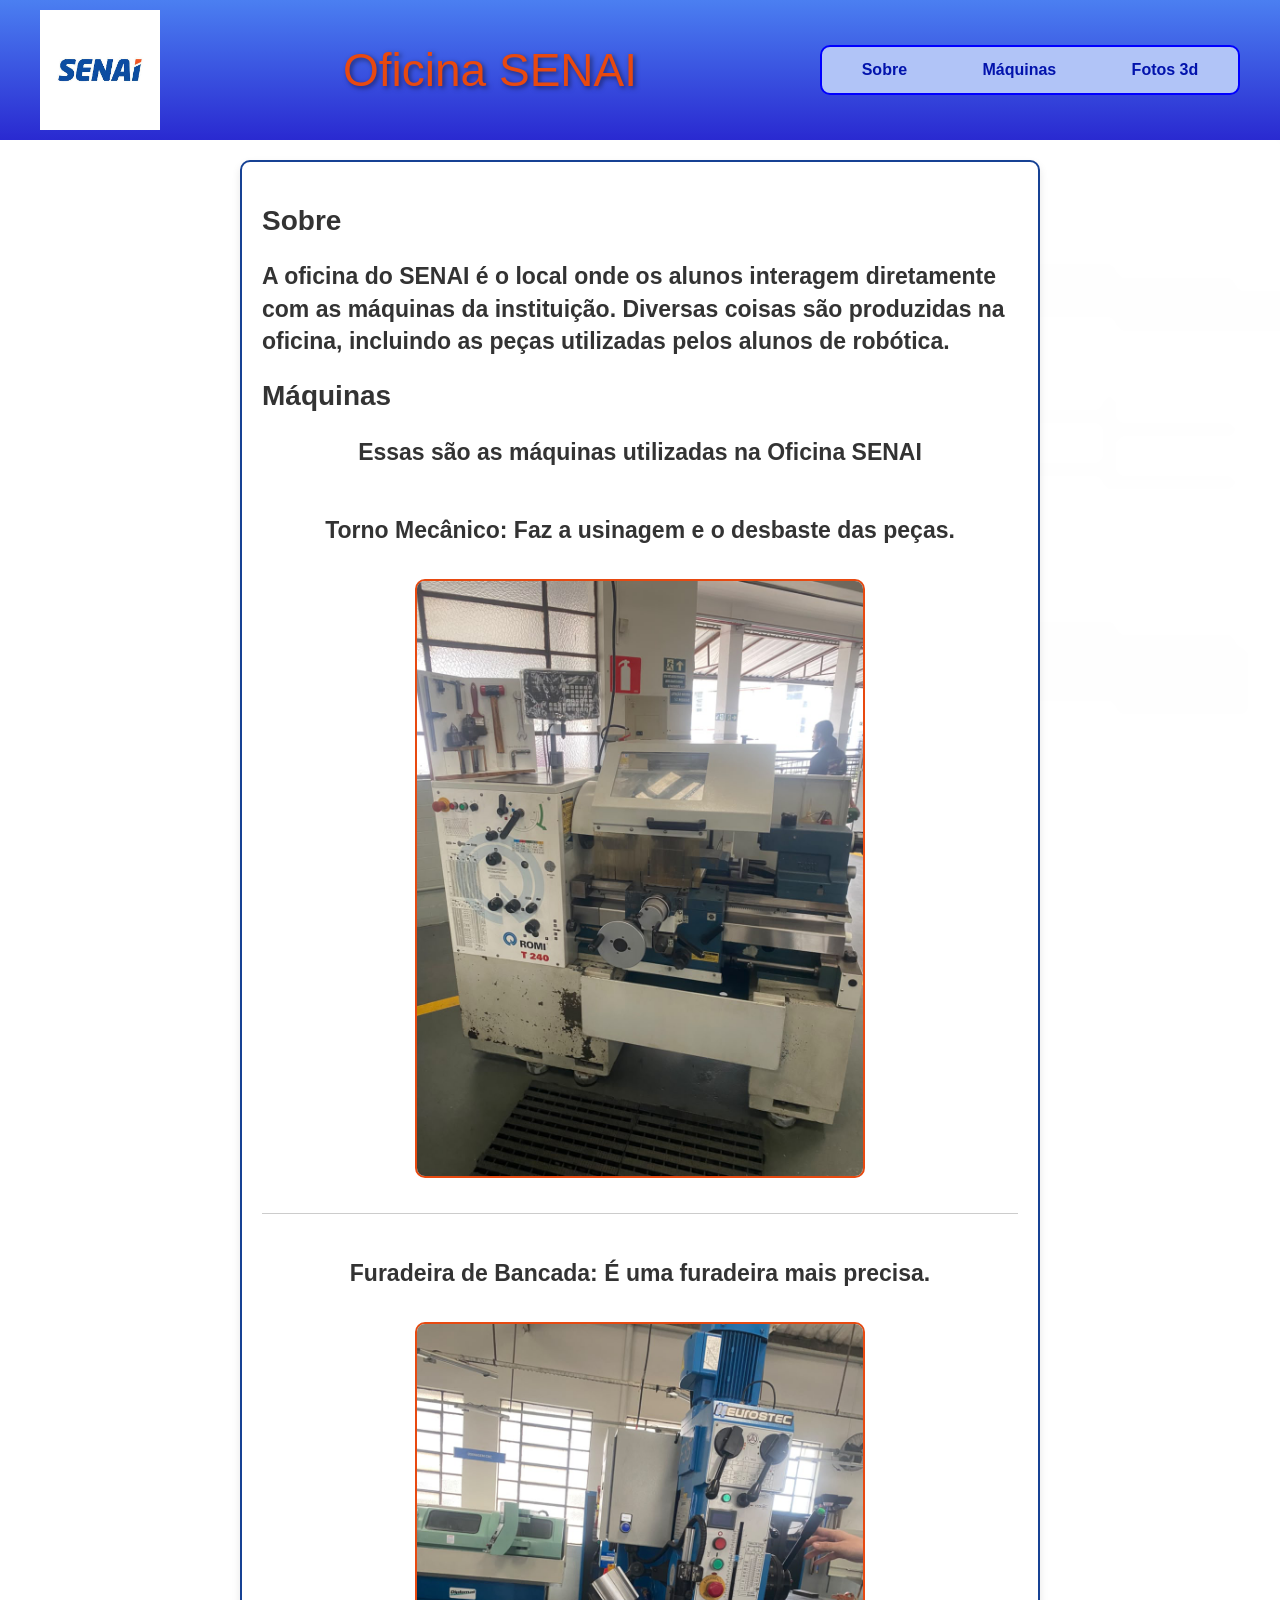
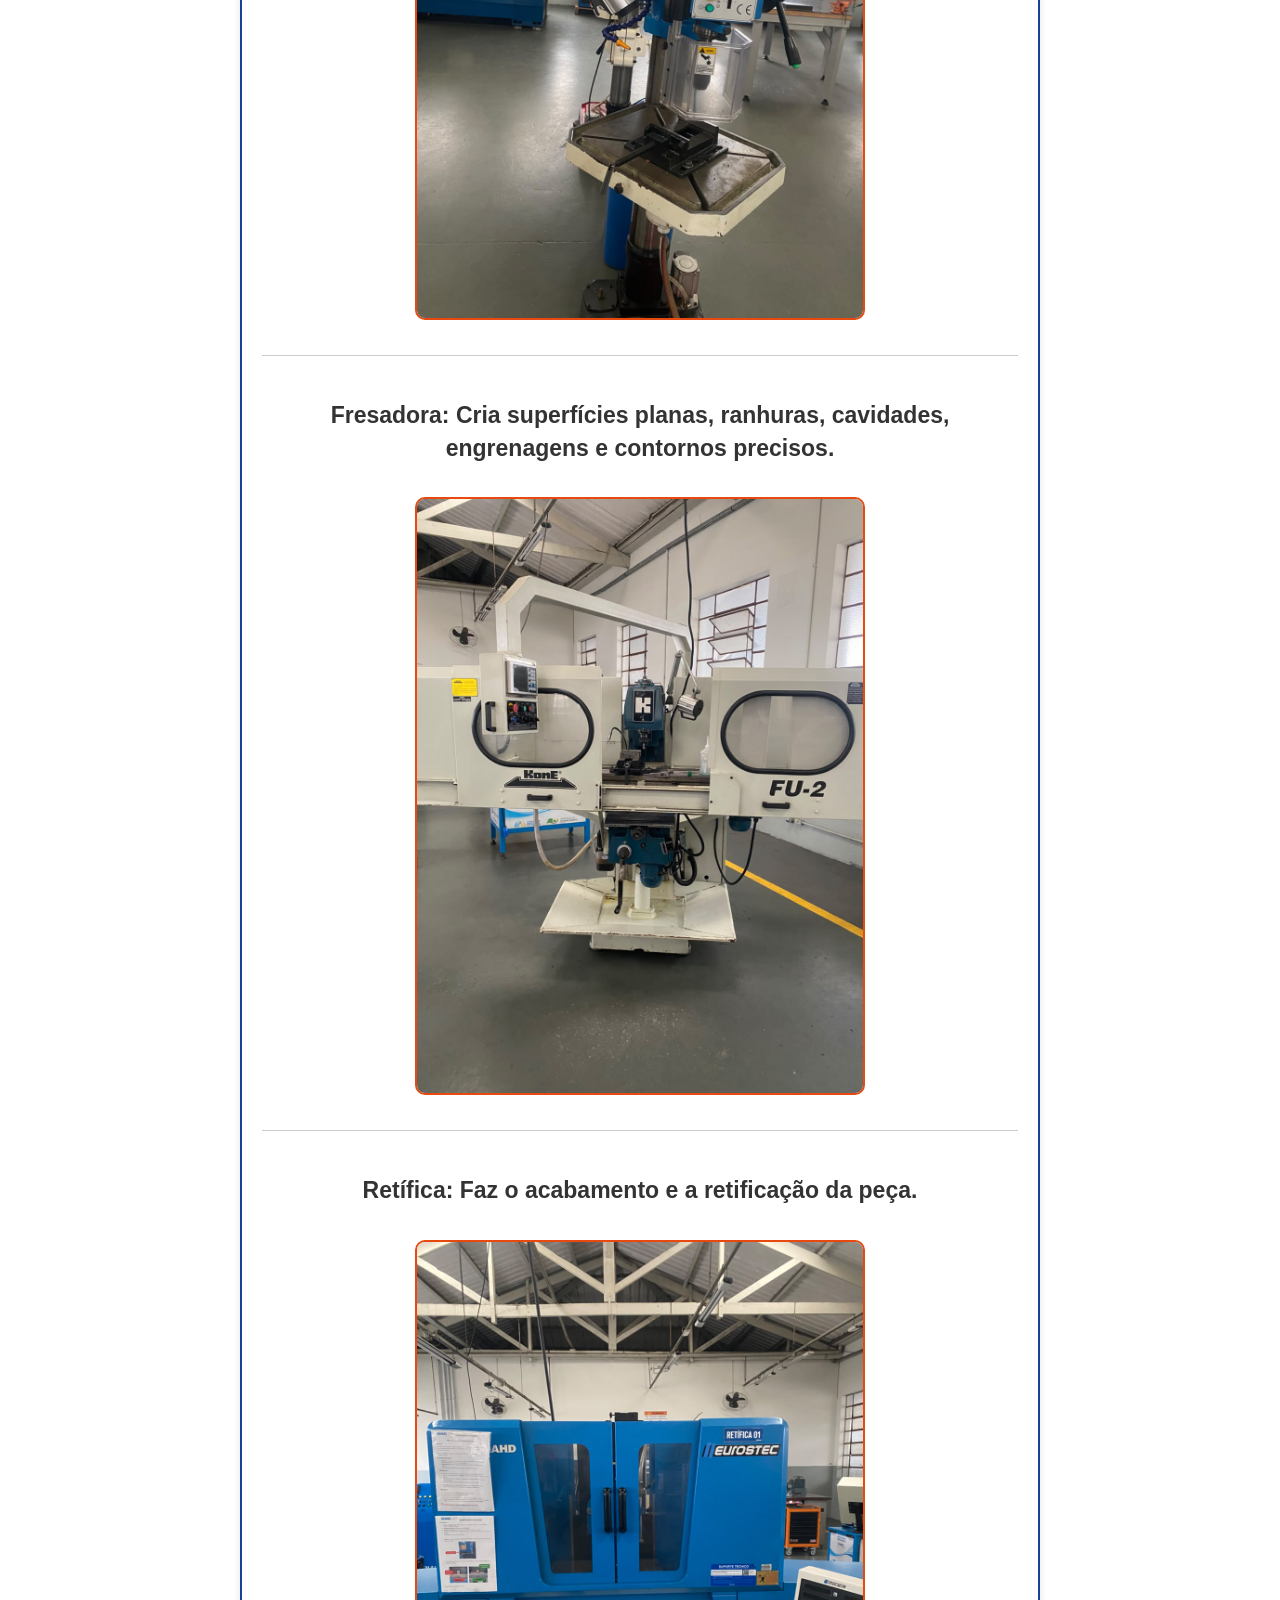
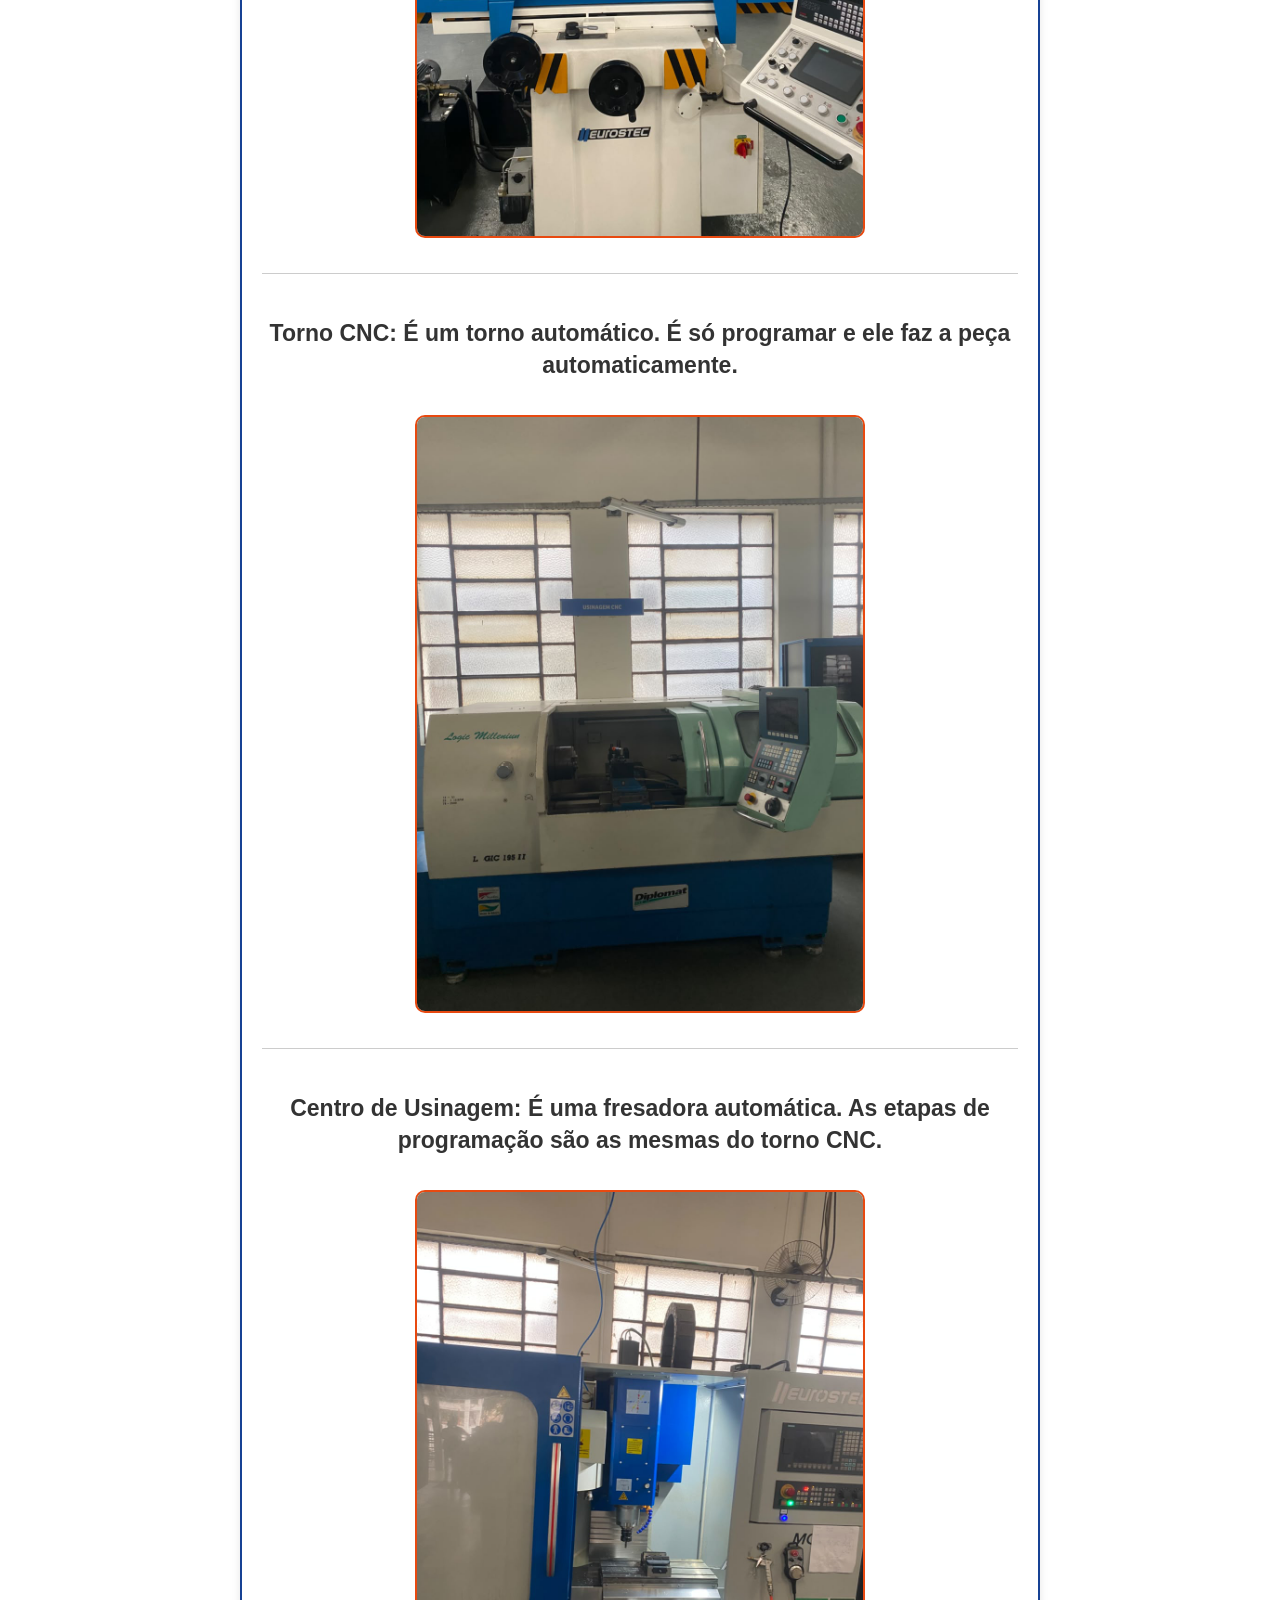
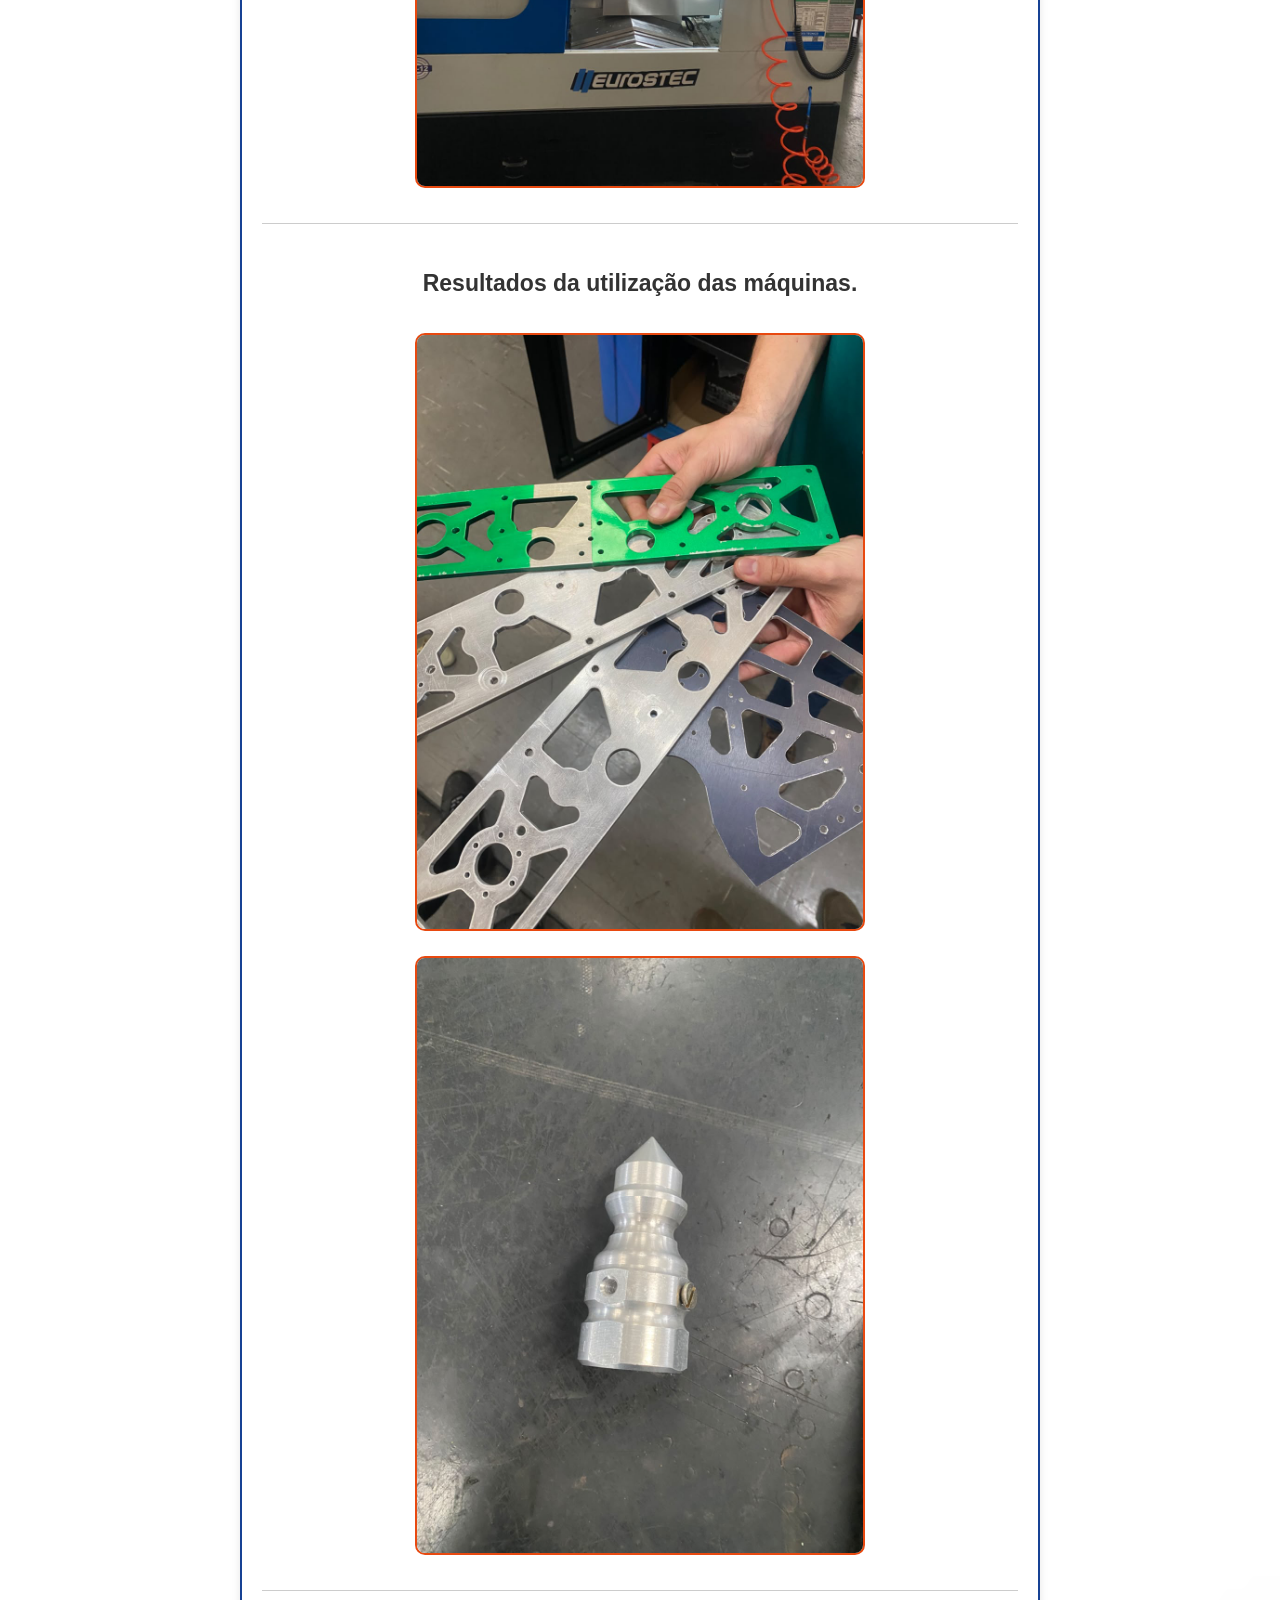
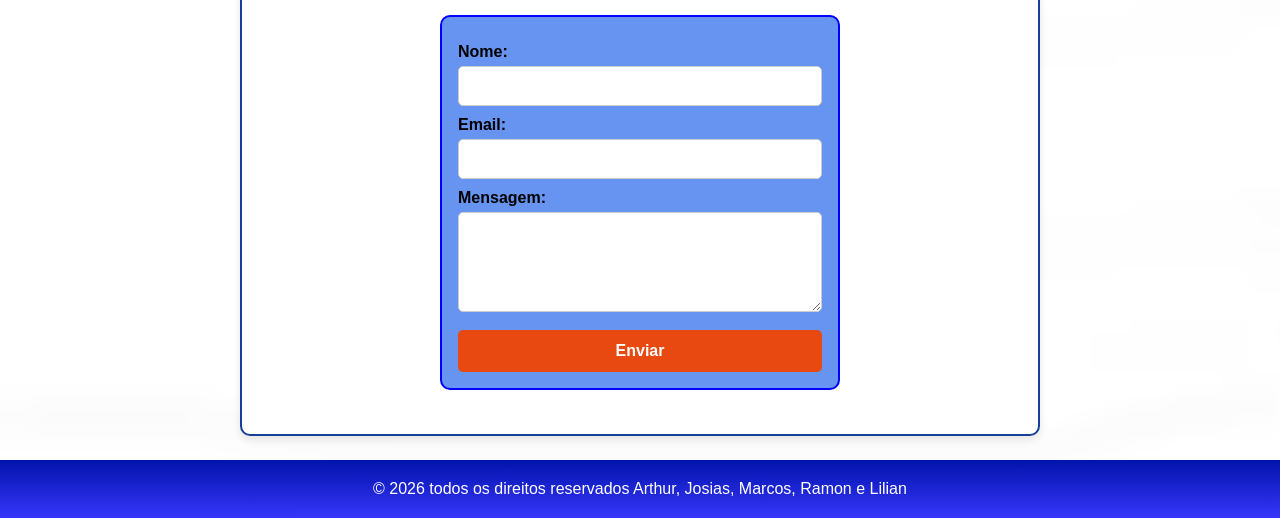
<file: index.html>
<!DOCTYPE html>
<html lang="pt-BR">
<head>
    <meta charset="UTF-8">
    <meta name="viewport" content="width=device-width, initial-scale=1.0">
    <title>Oficina Senai</title>
    <link rel="stylesheet" href="style.css">
</head>
<body>
    <header>
        <img id="logo" src="senai-logo.jpg" alt="logo">
        <h1 id="logo2">Oficina SENAI</h1>
        <nav id="menu">
            <ul id="menu2">
                <li><a href="#sobre">Sobre</a></li>
                <li><a href="#maquinas">Máquinas</a></li>
                <li><a href="fotos.html">Fotos 3d</a></li>
            </ul>
        </nav>
    </header>
    <main>
        <section id="sobre">
            <h2>Sobre</h2>
            <article>
                <p>A oficina do SENAI é o local onde os alunos interagem diretamente com as máquinas da instituição. Diversas coisas são produzidas na oficina, incluindo as peças utilizadas pelos alunos de robótica.</p>
            </article>
        </section>
        <section id="maquinas">
            <h2>Máquinas</h2>
            <p>Essas são as máquinas utilizadas na Oficina SENAI</p>
            <ul>
                <li>
                    <p>Torno Mecânico: Faz a usinagem e o desbaste das peças.</p>
                    <img src="IMG-20261028-WA0003.jpg" alt="Torno Mecânico">
                </li>
                <li>
                    <hr>
                    <p>Furadeira de Bancada: É uma furadeira mais precisa.</p>
                    <img src="IMG-20261028-WA0011.jpg" alt="Furadeira de Bancada">
                </li>
                <li>
                    <hr>
                    <p>Fresadora: Cria superfícies planas, ranhuras, cavidades, engrenagens e contornos precisos.</p>
                    <img src="IMG-20261028-WA0009.jpg" alt="Fresadora">
                </li>
                <li>
                    <hr>
                    <p>Retífica: Faz o acabamento e a retificação da peça.</p>
                    <img src="IMG-20261028-WA0004.jpg" alt="Retífica">
                </li>
                <li>
                    <hr>
                    <p>Torno CNC: É um torno automático. É só programar e ele faz a peça automaticamente.</p>
                    <img src="IMG-20261028-WA0006.jpg" alt="Torno CNC">
                </li>
                <li>
                    <hr>
                    <p>Centro de Usinagem: É uma fresadora automática. As etapas de programação são as mesmas do torno CNC.</p>
                    <img src="IMG-20261028-WA0008.jpg" alt="Centro de Usinagem">
                </li>
                <li>
                    <hr>
                    <p>Resultados da utilização das máquinas.</p>
                    <img src="IMG-20261028-WA0010.jpg" alt="Resultados">
                    <img src="IMG-20261028-WA0005.jpg" alt="Resultados">
                </li>
            </ul>
        </section>
        <hr>
        <form>
            <label for="nome">Nome:</label>
            <input type="text" id="nome" name="nome" required>

            <label for="email">Email:</label>
            <input type="email" id="email" name="email" required>

            <label for="mensagem">Mensagem:</label>
            <textarea id="mensagem" name="mensagem" required></textarea>

            <button type="submit">Enviar</button>
        </form>
    </main>

    <footer>
        <p>&copy; 2026 todos os direitos reservados Arthur, Josias, Marcos, Ramon e Lilian</p>
    </footer>

    <script src="script.js"></script>
</body>
</html>
</file>
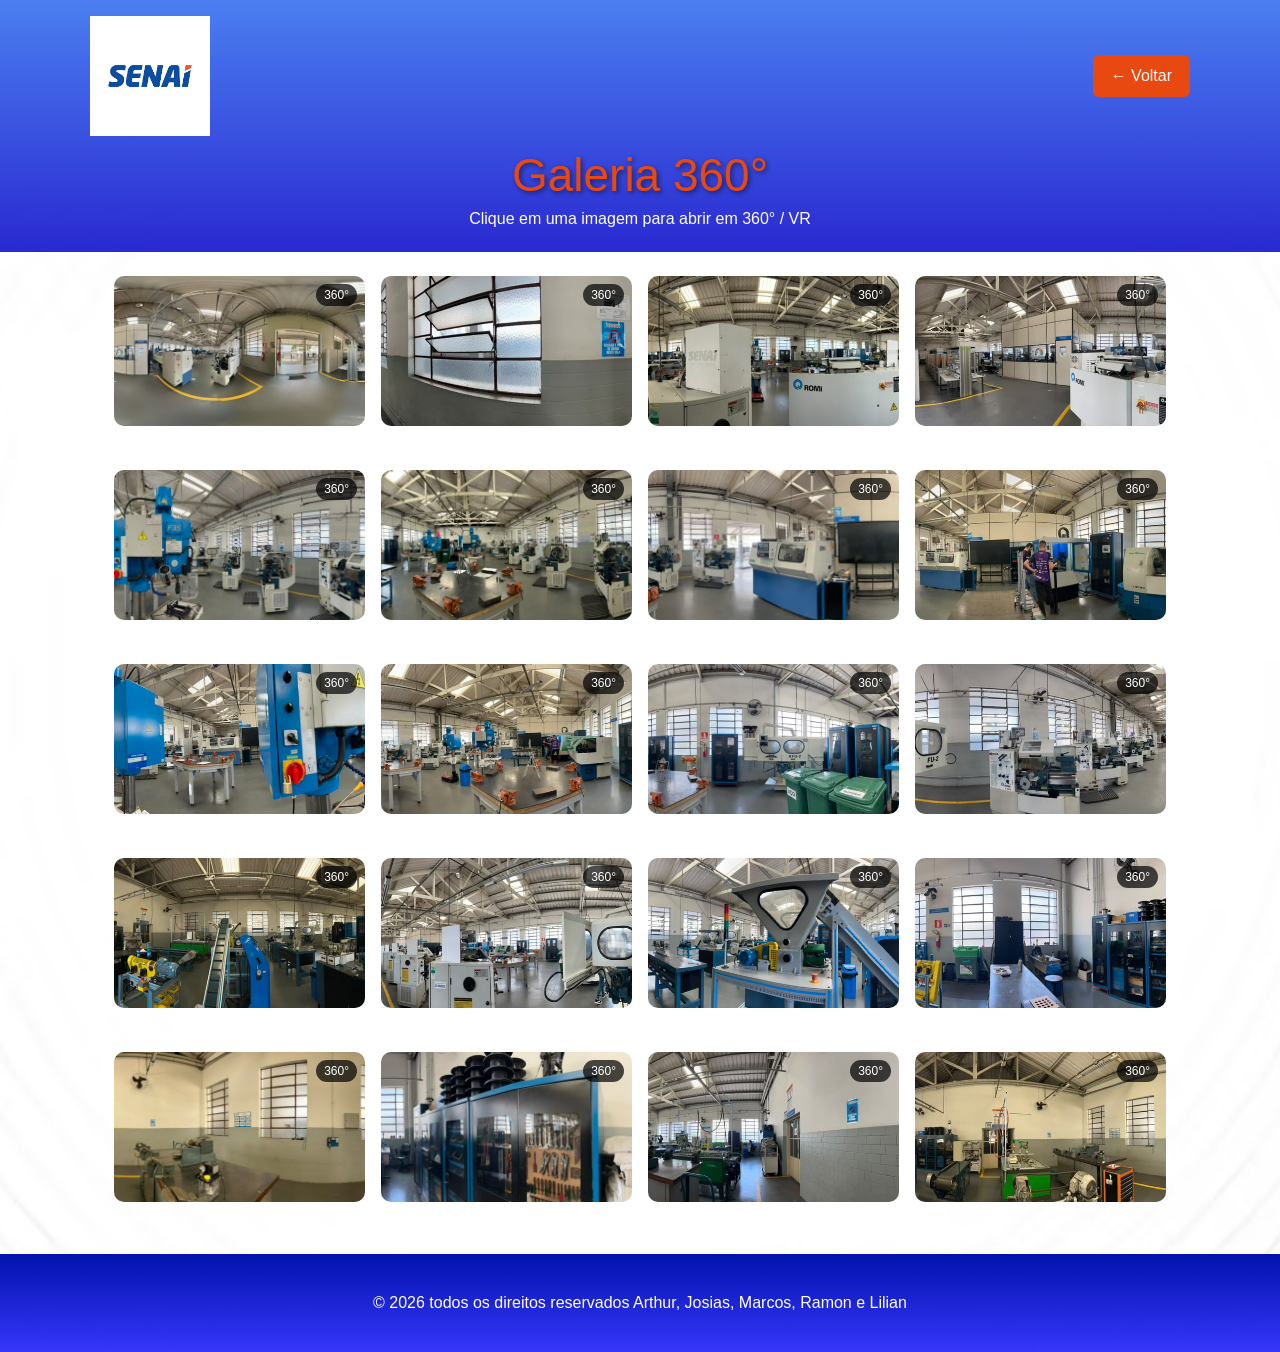
<file: fotos.html>
<!DOCTYPE html>
<html lang="pt-BR">
<head>
  <meta charset="UTF-8">
  <meta name="viewport" content="width=device-width, initial-scale=1, viewport-fit=cover">
  <title>Galeria 360 VR</title>
  <link rel="stylesheet" href="style2.css">
  <!-- A-Frame -->
  <script src="https://aframe.io/releases/1.5.0/aframe.min.js"></script>
</head>
<body>
  <header>
    <div class="topo">
      <img id="logo" src="senai-logo.jpg" alt="logo">
      <a href="index.html" class="voltar"><button type="button">← Voltar</button></a>
    </div>
    <h1>Galeria 360°</h1>
    <p class="sub">Clique em uma imagem para abrir em 360° / VR</p>
  </header>

  <!--
    Para cada imagem:
      src      = miniatura (pode ser a própria imagem 360)
      data-360 = caminho da imagem equiretangular (proporção 2:1)
  -->
  <div class="galeria">
    <figure>
      <img src="foto1.jpeg" data-360="foto1.jpeg" alt="Sala">
      <span class="badge">360°</span>
      <figcaption>Sala</figcaption>
    </figure>
    <figure>
      <img src="foto2.jpeg" data-360="foto2.jpeg" alt="Sala">
      <span class="badge">360°</span>
      <figcaption>Sala</figcaption>
    </figure>
    <figure>
      <img src="foto3.jpeg" data-360="foto3.jpeg" alt="Sala">
      <span class="badge">360°</span>
      <figcaption>Sala</figcaption>
    </figure>
    <figure>
      <img src="foto4.jpeg" data-360="foto4.jpeg" alt="Sala">
      <span class="badge">360°</span>
      <figcaption>Sala</figcaption>
    </figure>
    <figure>
      <img src="foto5.jpeg" data-360="foto5.jpeg" alt="Sala">
      <span class="badge">360°</span>
      <figcaption>Sala</figcaption>
    </figure>
    <figure>
      <img src="foto6.jpeg" data-360="foto6.jpeg" alt="Sala">
      <span class="badge">360°</span>
      <figcaption>Sala</figcaption>
    </figure>
    <figure>
      <img src="foto7.jpeg" data-360="foto7.jpeg" alt="Sala">
      <span class="badge">360°</span>
      <figcaption>Sala</figcaption>
    </figure>
    <figure>
      <img src="foto8.jpeg" data-360="foto8.jpeg" alt="Sala">
      <span class="badge">360°</span>
      <figcaption>Sala</figcaption>
    </figure>
    <figure>
      <img src="foto9.jpeg" data-360="foto9.jpeg" alt="Sala">
      <span class="badge">360°</span>
      <figcaption>Sala</figcaption>
    </figure>
    <figure>
      <img src="foto10.jpeg" data-360="foto10.jpeg" alt="Sala">
      <span class="badge">360°</span>
      <figcaption>Sala</figcaption>
    </figure>
    <figure>
      <img src="foto11.jpeg" data-360="foto11.jpeg" alt="Sala">
      <span class="badge">360°</span>
      <figcaption>Sala</figcaption>
    </figure>
    <figure>
      <img src="foto12.jpeg" data-360="foto12.jpeg" alt="Sala">
      <span class="badge">360°</span>
      <figcaption>Sala</figcaption>
    </figure>
    <figure>
      <img src="foto14.jpeg" data-360="foto14.jpeg" alt="Sala">
      <span class="badge">360°</span>
      <figcaption>Sala</figcaption>
    </figure>
    <figure>
      <img src="foto15.jpeg" data-360="foto15.jpeg" alt="Sala">
      <span class="badge">360°</span>
      <figcaption>Sala</figcaption>
    </figure>
    <figure>
      <img src="foto16.jpeg" data-360="foto16.jpeg" alt="Sala">
      <span class="badge">360°</span>
      <figcaption>Sala</figcaption>
    </figure>
    <figure>
      <img src="foto17.jpeg" data-360="foto17.jpeg" alt="Sala">
      <span class="badge">360°</span>
      <figcaption>Sala</figcaption>
    </figure>
    <figure>
      <img src="foto18.jpeg" data-360="foto18.jpeg" alt="Sala">
      <span class="badge">360°</span>
      <figcaption>Sala</figcaption>
    </figure>
    <figure>
      <img src="foto19.jpeg" data-360="foto19.jpeg" alt="Sala">
      <span class="badge">360°</span>
      <figcaption>Sala</figcaption>
    </figure>
    <figure>
      <img src="foto20.jpeg" data-360="foto20.jpeg" alt="Sala">
      <span class="badge">360°</span>
      <figcaption>Sala</figcaption>
    </figure>
    <figure>
      <img src="foto21.jpeg" data-360="foto21.jpeg" alt="Sala">
      <span class="badge">360°</span>
      <figcaption>Sala</figcaption>
    </figure>
  </div>

  <!-- Visualizador A-Frame -->
  <div id="viewer">
    <button id="fechar">← Voltar</button>
    <div id="titulo-360"></div>

    <a-scene
      id="cena"
      embedded
      vr-mode-ui="enabled: true"
      loading-screen="enabled: false"
      renderer="antialias: true"
      style="width:100%; height:100%;">

      <a-sky id="ceu" src="" rotation="0 -90 0"></a-sky>

      <!-- Câmera com controle por mouse/toque/giroscópio e cursor por olhar (fuse) -->
      <a-entity camera look-controls position="0 1.6 0">
        <a-entity
          cursor="fuse: true; fuseTimeout: 1500"
          raycaster="objects: .clicavel"
          position="0 0 -1"
          geometry="primitive: ring; radiusInner: 0.01; radiusOuter: 0.015"
          material="color: white; shader: flat">
        </a-entity>
      </a-entity>

      <!-- Botão "Sair" dentro do VR (olhe para ele por 1,5s) -->
      <a-entity id="sair-vr" class="clicavel" position="0 -1.2 -2.5" rotation="-30 0 0">
        <a-plane width="1.2" height="0.4" color="#222" opacity="0.85"></a-plane>
        <a-text value="Sair" align="center" width="3" position="0 0 0.01"></a-text>
      </a-entity>
    </a-scene>
  </div>

  <footer>
    <p>&copy; 2026 todos os direitos reservados Arthur, Josias, Marcos, Ramon e Lilian</p>
  </footer>

  <script src="script.js"></script>
</body>
</html>
</file>
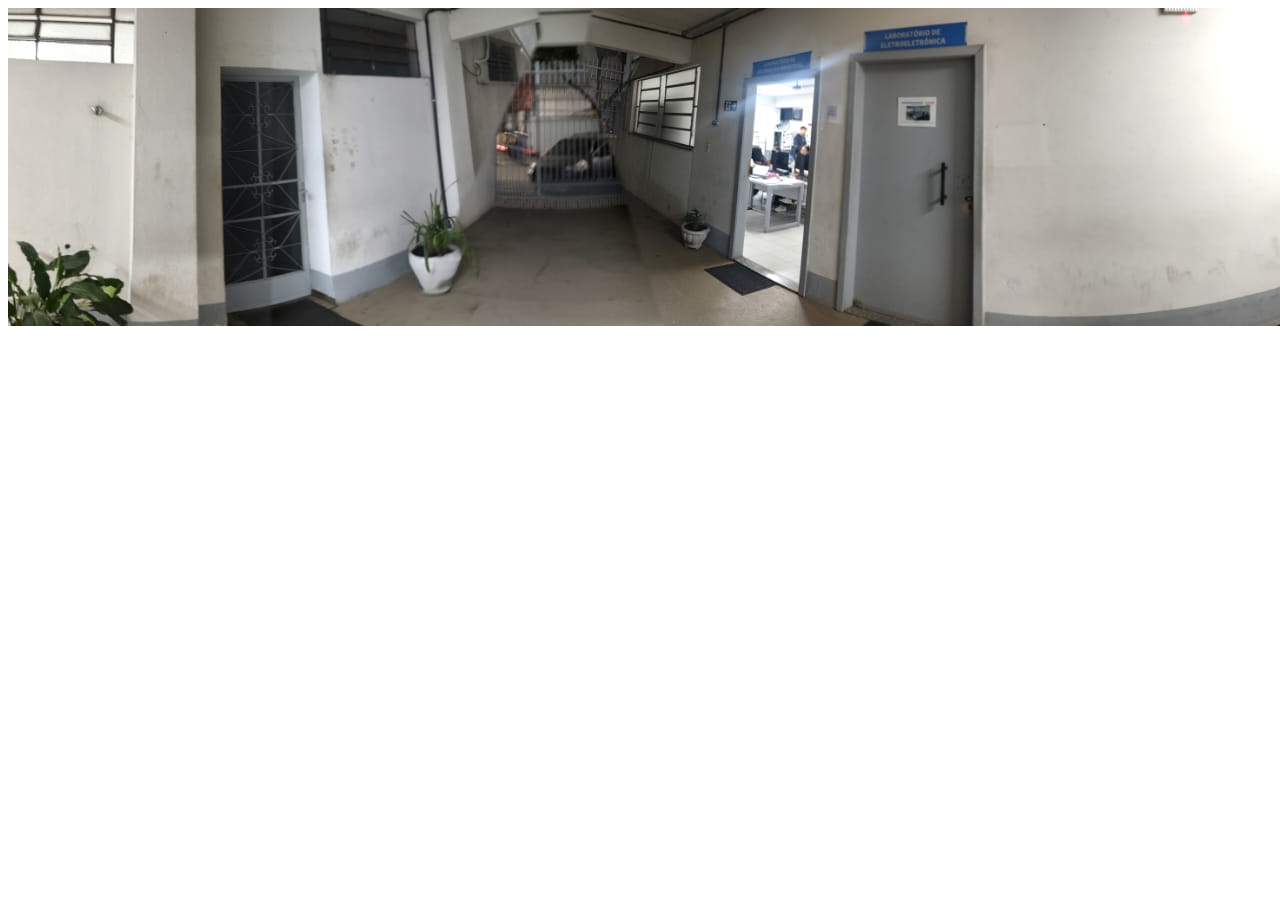
<file: visao.html>
<!DOCTYPE html>
<html>
<head>
  <meta charset="utf-8">
  <script src="https://aframe.io/releases/1.6.0/aframe.min.js"></script>
  <script>
    // Ao "olhar" para o ponto por 1,5 s, o vídeo aparece e toca
    AFRAME.registerComponent('abre-video', {
      init: function () {
        const video = document.querySelector('#vid');
        const tela = document.querySelector('#tela-video');
        this.el.addEventListener('click', () => {
          tela.setAttribute('visible', true);
          video.play();
        });
      }
    });
  </script>
</head>
<body>
  <a-scene>
    <a-assets>
      <img id="sala1" src="panorama.jpeg">
    </a-assets>

    <a-sky src="#sala1"></a-sky>

    <!-- Tela do vídeo, escondida até o usuário olhar para o ponto -->
    <a-video id="tela-video" src="#vid" position="0 1.6 -3"
             width="3" height="1.7" visible="false"></a-video>

    <!-- Câmera com cursor de "olhar" (sem controle) -->
    <a-entity camera look-controls position="0 1.6 0">
      <a-cursor fuse="true" fuse-timeout="1500" raycaster="objects: .clicavel"></a-cursor>
    </a-entity>
  </a-scene>
</body>
</html>
</file>
<file: style.css>
/* --- RESET & GERAL --- */
*, *::before, *::after { box-sizing: border-box; }

html { scroll-behavior: smooth; -webkit-text-size-adjust: 100%; }

body {
    background-color: #f0f0f0;
    background-image: url('101_54768-455.avif');
    background-size: cover;
    background-position: center;
    font-family: Arial, sans-serif;
    color: #333333;
    margin: 0;
    padding: 0;
    overflow-x: hidden;
}

img { max-width: 100%; height: auto; }

/* --- HEADER & NAVEGAÇÃO --- */
header {
    background: linear-gradient(#4b7ff1, rgba(30, 30, 206, 0.95));
    padding: 20px 12px;
    display: flex;
    flex-direction: column;
    align-items: center;
    text-align: center;
    gap: 10px;
}

#logo {
    width: 100px;
    height: auto;
}

header h1 {
    color: #e84910;
    font-weight: 400;
    margin: 0;
    font-size: clamp(28px, 8vw, 46px);
    text-shadow: 2px 2px 5px rgba(0, 0, 0, 0.5);
}

#menu {
    width: 100%;
    max-width: 420px;
}

#menu2 {
    background-color: #b1c4f7;
    border-radius: 10px;
    border: 2px solid blue;
    padding: 4px;
    margin: 0;
    list-style: none;
    display: flex;
    flex-wrap: wrap;
    justify-content: space-around;
    align-items: center;
    gap: 4px;
    min-height: 50px;
}

#menu li { flex: 1 1 auto; text-align: center; }

#menu a {
    display: block;
    text-decoration: none;
    color: #0213ac;
    font-weight: bold;
    transition: 0.3s;
    padding: 10px 12px; /* área de toque confortável */
    font-size: clamp(14px, 4vw, 16px);
}

#menu a:hover {
    color: #e84910;
    transform: scale(1.05);
}

/* --- CONTEÚDO PRINCIPAL --- */
main {
    background-color: #ffffff;
    max-width: 800px;
    width: calc(100% - 24px);
    margin: 16px auto;
    padding: 16px;
    border: 2px solid #164194;
    border-radius: 10px;
    box-shadow: 0 4px 8px rgba(0, 0, 0, 0.1);
}

main h2 { font-size: clamp(22px, 6vw, 28px); }

main p {
    font-weight: bold;
    font-size: clamp(16px, 4vw, 23px);
    line-height: 1.4;
    overflow-wrap: break-word;
}

section[id] { scroll-margin-top: 12px; }

/* Lista de máquinas */
#maquinas ul {
    padding: 0;
    margin: 0;
    list-style: none;
}

#maquinas li {
    display: flex;
    flex-direction: column;
    align-items: center;
}

#maquinas p {
    text-align: center;
    width: 100%;
}

#maquinas img {
    width: 100%;
    max-width: 450px;
    height: auto;
    border-radius: 10px;
    border: 2px solid #e84910;
    margin: 10px 0 15px;
}

hr {
    width: 100%;
    border: 0;
    border-top: 1px solid #ccc;
    margin: 20px 0;
}

/* --- FORMULÁRIO --- */
form {
    background-color: rgb(102, 148, 240);
    display: flex;
    flex-direction: column;
    margin: 24px auto;
    border: 2px solid blue;
    padding: 16px;
    width: 100%;
    max-width: 400px;
    border-radius: 10px;
}

form label {
    margin-top: 10px;
    margin-bottom: 5px;
    font-weight: bold;
    color: #000;
}

form input, form textarea {
    width: 100%;
    padding: 10px;
    border-radius: 5px;
    border: 1px solid #ccc;
    font-size: 16px; /* evita zoom automático no iPhone */
    font-family: inherit;
}

form textarea { height: 100px; resize: vertical; }

form button {
    padding: 12px 20px;
    background-color: #e84910;
    color: white;
    border: none;
    border-radius: 5px;
    cursor: pointer;
    margin-top: 18px;
    font-weight: bold;
    font-size: 16px;
}

form button:hover { background-color: #eb8b69; }

/* --- FOOTER --- */
footer {
    background: linear-gradient(#0213ac, rgba(44, 44, 250, 0.95));
    padding: 20px 16px;
    color: #ffffff;
    text-align: center;
    margin-top: 24px;
}

footer p { margin: 0; font-size: clamp(13px, 3.5vw, 16px); }

iframe { max-width: 100%; }

/* --- DESKTOP --- */
@media screen and (min-width: 768px) {
    header {
        flex-direction: row;
        justify-content: space-between;
        padding: 10px 40px;
    }
    #logo { width: 120px; }
    main { width: 90%; padding: 20px; margin: 20px auto; }
    #menu2 { height: 50px; flex-wrap: nowrap; }
}
</file>
<file: style2.css>
*, *::before, *::after { box-sizing: border-box; }

html { -webkit-text-size-adjust: 100%; }

body {
  margin: 0;
  font-family: Arial, sans-serif;
  background: #111;
  background-image: url('101_54768-455.avif');
  background-size: cover;
  background-position: center;
  color: #fff;
  overflow-x: hidden;
}

p { color: white; }
img { max-width: 100%; }

/* ---------- Header ---------- */
header {
  background: linear-gradient(#4b7ff1, rgba(30, 30, 206, 0.95));
  padding: 16px 12px 20px;
  text-align: center;
}

header .topo {
  display: flex;
  align-items: center;
  justify-content: space-between;
  gap: 12px;
  max-width: 1100px;
  margin: 0 auto;
}

#logo {
  width: 100px;
  height: auto;
  display: block;
  margin: 0;
}

header h1 {
  color: #e84910;
  font-weight: 400;
  margin: 12px 0 8px;
  padding: 0;
  font-size: clamp(28px, 8vw, 46px);
  text-shadow: 2px 2px 5px rgba(0, 0, 0, 0.5);
}

header button {
  background-color: #e84910;
  color: white;
  border: none;
  border-radius: 6px;
  padding: 12px 18px;
  font-size: 16px;
  cursor: pointer;
}

p.sub {
  color: #fff;
  margin: 0;
  font-size: clamp(14px, 4vw, 16px);
}

/* ---------- Galeria ---------- */
.galeria {
  display: grid;
  grid-template-columns: repeat(auto-fill, minmax(150px, 1fr)); /* 2 colunas no celular */
  gap: 12px;
  padding: 16px 12px;
  max-width: 1100px;
  margin: 0 auto;
}

.galeria figure { margin: 0; cursor: pointer; position: relative; }

.galeria img {
  width: 100%;
  height: 130px;
  object-fit: cover;
  border-radius: 10px;
  display: block;
  transition: transform .2s;
}

.galeria figure:hover img { transform: scale(1.03); }

.galeria .badge {
  position: absolute; top: 8px; right: 8px;
  background: rgba(0,0,0,.7); padding: 4px 8px;
  border-radius: 20px; font-size: .75rem;
}

.galeria figcaption { padding: 6px 2px; font-size: .9rem; }

/* ---------- Visualizador 360 ---------- */
#viewer {
  position: fixed;
  inset: 0;
  width: 100%;
  height: 100vh;
  height: 100dvh; /* respeita a barra do navegador no celular */
  z-index: 1000;
  background: #000;
  visibility: hidden;
  opacity: 0;
  pointer-events: none;
  transition: opacity .25s;
}

#viewer.aberto {
  visibility: visible;
  opacity: 1;
  pointer-events: auto;
}

#fechar {
  position: absolute;
  top: calc(12px + env(safe-area-inset-top, 0px));
  left: 12px;
  z-index: 1001;
  background: rgba(0,0,0,.65);
  color: #fff;
  border: 1px solid #fff5;
  border-radius: 8px;
  padding: 10px 16px;
  font-size: 1rem;
  cursor: pointer;
}

#titulo-360 {
  position: absolute;
  top: calc(64px + env(safe-area-inset-top, 0px)); /* abaixo do botão no celular */
  left: 50%;
  transform: translateX(-50%);
  z-index: 1001;
  max-width: 90%;
  text-align: center;
  background: rgba(0,0,0,.55);
  padding: 6px 14px;
  border-radius: 20px;
  font-size: .9rem;
  pointer-events: none;
}

#titulo-360:empty { display: none; }

/* ---------- Footer ---------- */
footer {
  background: linear-gradient(#0213ac, rgba(44, 44, 250, 0.95));
  padding: 20px 16px;
  color: #ffffff;
  text-align: center;
  margin: 0;
}

footer p { margin: 0; font-size: clamp(13px, 3.5vw, 16px); }

/* ---------- Layout em colunas (fluido) ---------- */
.container {
  width: 100%;
  max-width: 1200px;
  margin: 0 auto;
  padding: 0 16px;
  display: flex;
  flex-direction: column;
}

.coluna { width: 100%; }

/* ---------- Tablet e desktop ---------- */
@media screen and (min-width: 600px) {
  .galeria {
    grid-template-columns: repeat(auto-fill, minmax(220px, 1fr));
    gap: 16px;
    padding: 24px;
  }
  .galeria img { height: 150px; }
  #titulo-360 { top: 18px; }
}

@media screen and (min-width: 769px) {
  header { padding: 16px 40px 24px; }
  #logo { width: 120px; }
  .container { flex-direction: row; }
  .coluna { width: 50%; }
  footer { padding: 40px; }
}
</file>
